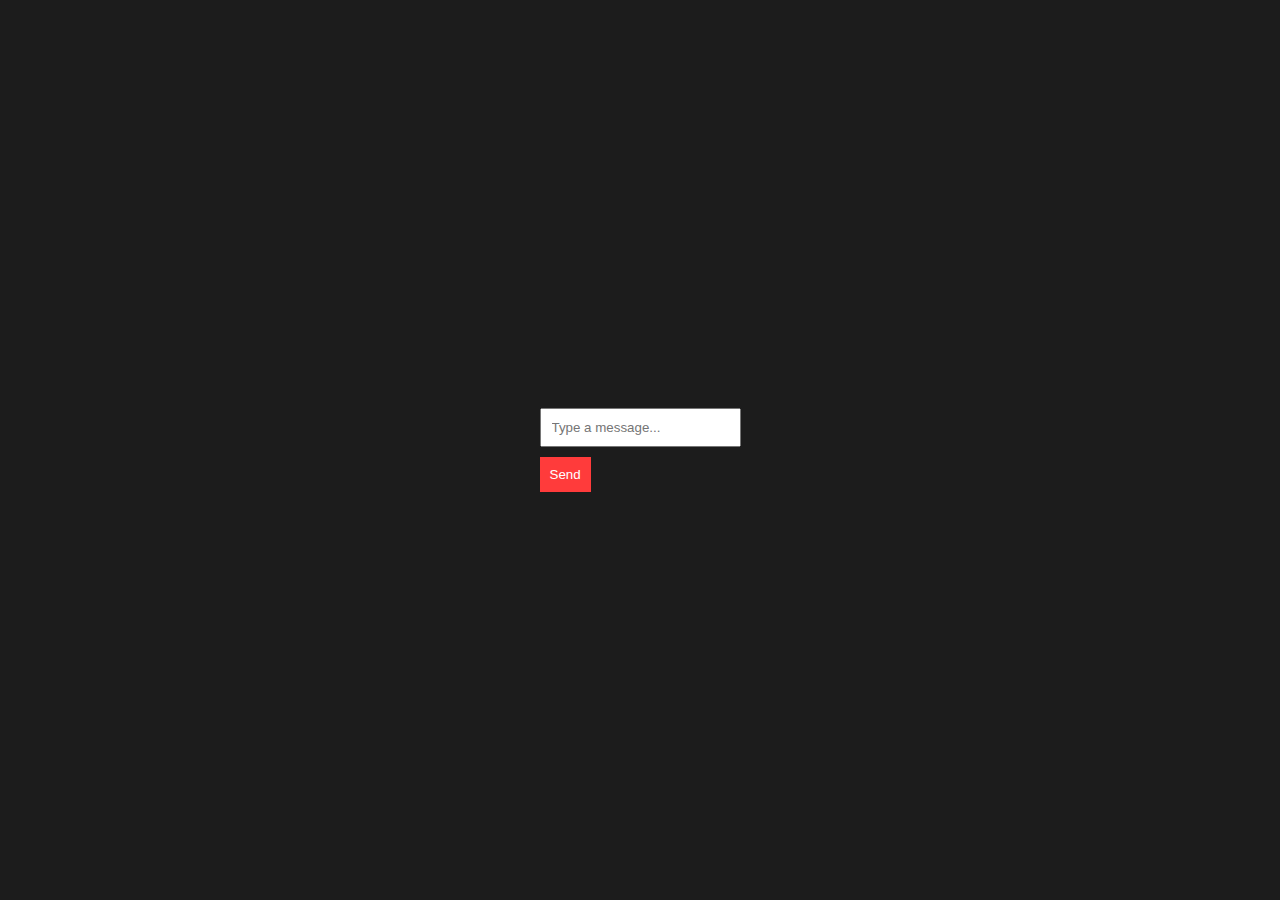
<file: chat.html>
<!DOCTYPE html>
<html lang="en">
<head>
    <meta charset="UTF-8">
    <title>HybridApp Chat</title>
    <link rel="stylesheet" href="css/style.css">
</head>
<body>
<div class="chat-container">
    <div class="contacts" id="contactsList">
        <!-- List of users -->
    </div>
    <div class="chat-box">
        <div id="chatMessages">
            <!-- Messages -->
        </div>
        <input type="text" id="chatInput" placeholder="Type a message...">
        <button id="sendBtn">Send</button>
    </div>
</div>
<script src="js/main.js"></script>
</body>
</html>
</file>
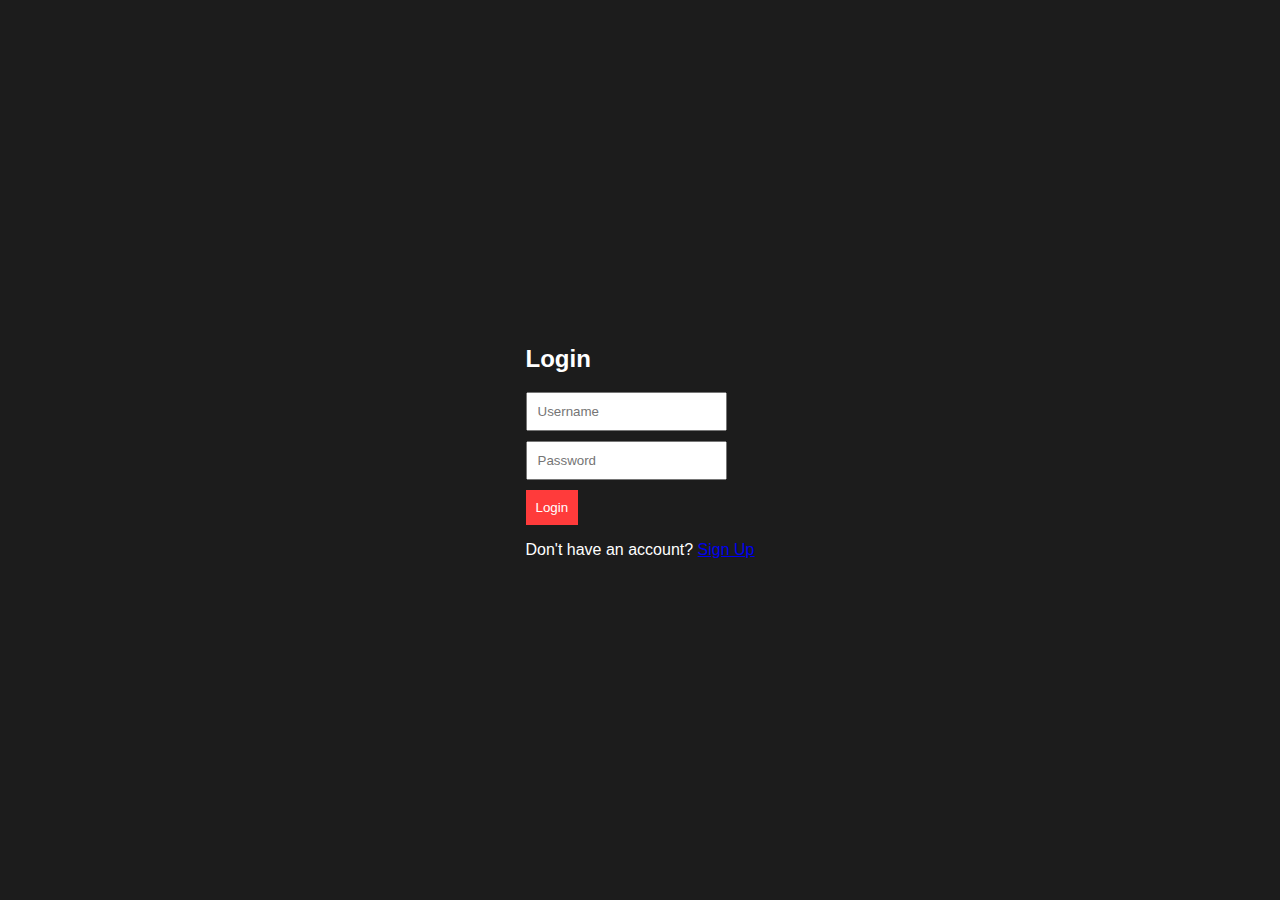
<file: login.html>
<!DOCTYPE html>
<html lang="en">
<head>
    <meta charset="UTF-8">
    <title>HybridApp Login</title>
    <link rel="stylesheet" href="css/style.css">
</head>
<body>
<div class="login-container">
    <h2>Login</h2>
    <form id="loginForm">
        <input type="text" id="username" placeholder="Username" required>
        <input type="password" id="password" placeholder="Password" required>
        <button type="submit">Login</button>
    </form>
    <p>Don't have an account? <a href="signup.html">Sign Up</a></p>
</div>

<script src="js/main.js"></script>
</body>
</html>
</file>
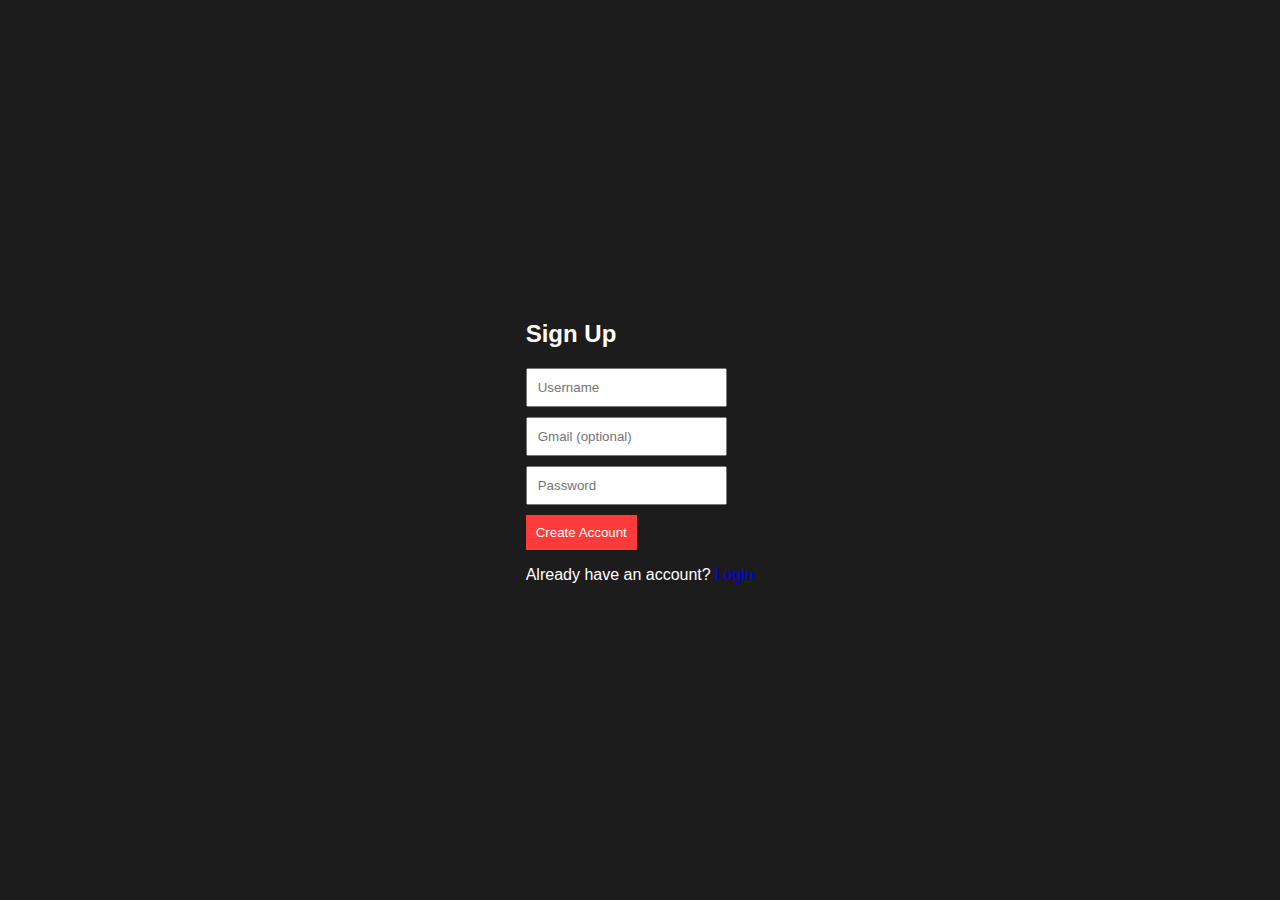
<file: signup.html>
<!DOCTYPE html>
<html lang="en">
<head>
    <meta charset="UTF-8">
    <title>HybridApp Sign Up</title>
    <link rel="stylesheet" href="css/style.css">
</head>
<body>
<div class="signup-container">
    <h2>Sign Up</h2>
    <form id="signupForm">
        <input type="text" id="username" placeholder="Username" required>
        <input type="email" id="email" placeholder="Gmail (optional)">
        <input type="password" id="password" placeholder="Password" required>
        <button type="submit">Create Account</button>
    </form>
    <p>Already have an account? <a href="login.html">Login</a></p>
</div>

<script src="js/main.js"></script>
</body>
</html>
</file>
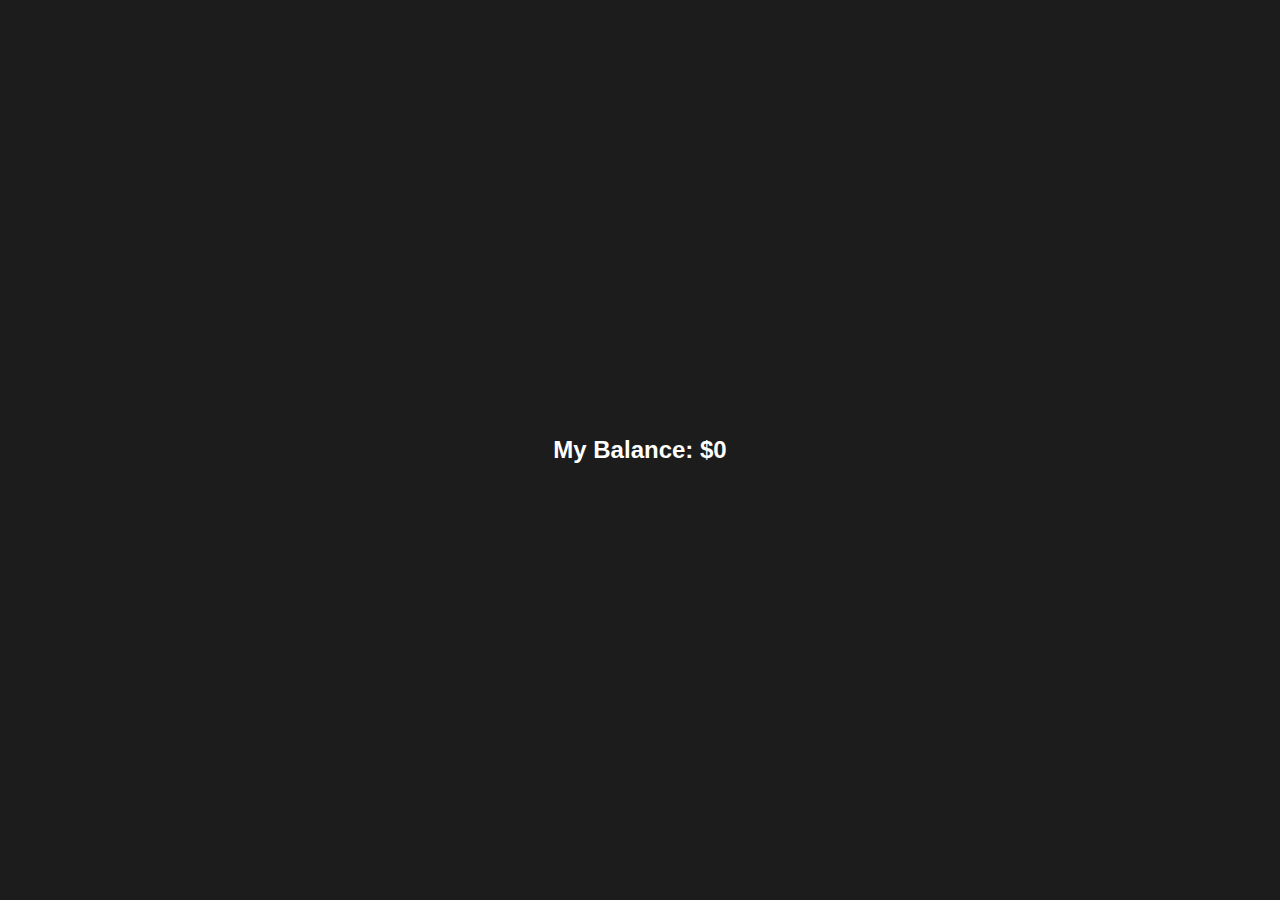
<file: store.html>
<!DOCTYPE html>
<html lang="en">
<head>
    <meta charset="UTF-8">
    <title>HybridApp Store</title>
    <link rel="stylesheet" href="css/style.css">
</head>
<body>
<h2>My Balance: $<span id="balanceStore">0</span></h2>
<div class="store-items" id="storeItems">
    <!-- Items like themes, stickers -->
</div>

<script src="js/main.js"></script>
</body>
</html>
</file>
<file: css/style.css>
body {
    font-family: Arial, sans-serif;
    background: #1c1c1c;
    color: white;
    display: flex;
    justify-content: center;
    align-items: center;
    height: 100vh;
    margin: 0;
}
input, button {
    display: block;
    margin: 10px 0;
    padding: 10px;
}
button {
    background: #ff3b3b;
    border: none;
    color: white;
    cursor: pointer;
}
</file>
